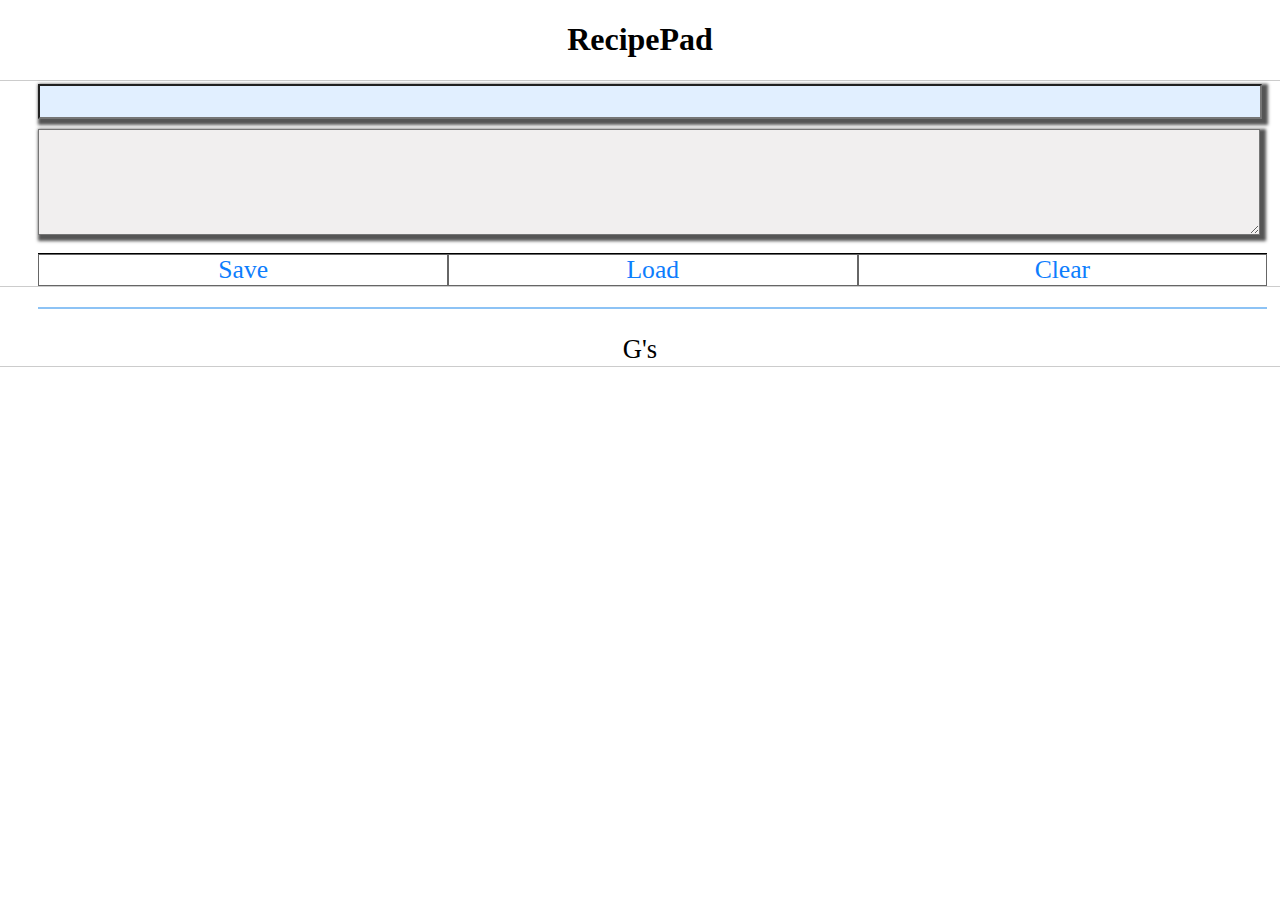
<file: js02/kadai/index.html>
<!DOCTYPE html>
<html>
<head>
<meta charset="UTF-8">
<title>myMemoPad</title>
<script src="js/jquery-2.1.3.min.js"></script>
<link rel="stylesheet" href="css/sample.css">
</head>
<body>
<header>
<h1>RecipePad</h1>
</header>
<main>
    <input type="text" id="key">
    <textarea id="memo"></textarea>
    <ul>
        <li id="save">Save</li>
        <li id="load">Load</li>
        <li id="clear">Clear</li>
    </ul>
</main>
<table id="list">
<!-- ここに追加データが挿入される -->
</table>
<script>

//1.Save クリックイベント
$("#save").on("click",function(){
    const key = $("#key").val();
    const value = $("#memo").val();
    localStorage.setItem(key , value);
    const html = '<tr><td>'+key+'</td><td>'+value+'</td></tr>';
    $("#list").append(html);
});

//2.Load クリックイベント
$("#load").on("click",function(){
    localStorage.getItem(key);
    const html = '<tr><td>'+key+'</td><td>'+value+'</td></tr>';
    $("#list").append(html);
});

//3.clear クリックイベント
$("#clear").on("click",function(){
    localStorage.clear();
    $("#list").empty();
});

//3.ページ読み込み：保存データ取得表示
for(let i=0; i<localStorage.length; i++){
    const key = localStorage.key(i);
    const value = localStorage.getItem(key);
    const html = '<tr><td>'+key+'</td><td>'+value+'</td></tr>';
    $("#list").append(html);
}

</script>
<footer><small>G's</small></footer>
</body>
</html>
</file>
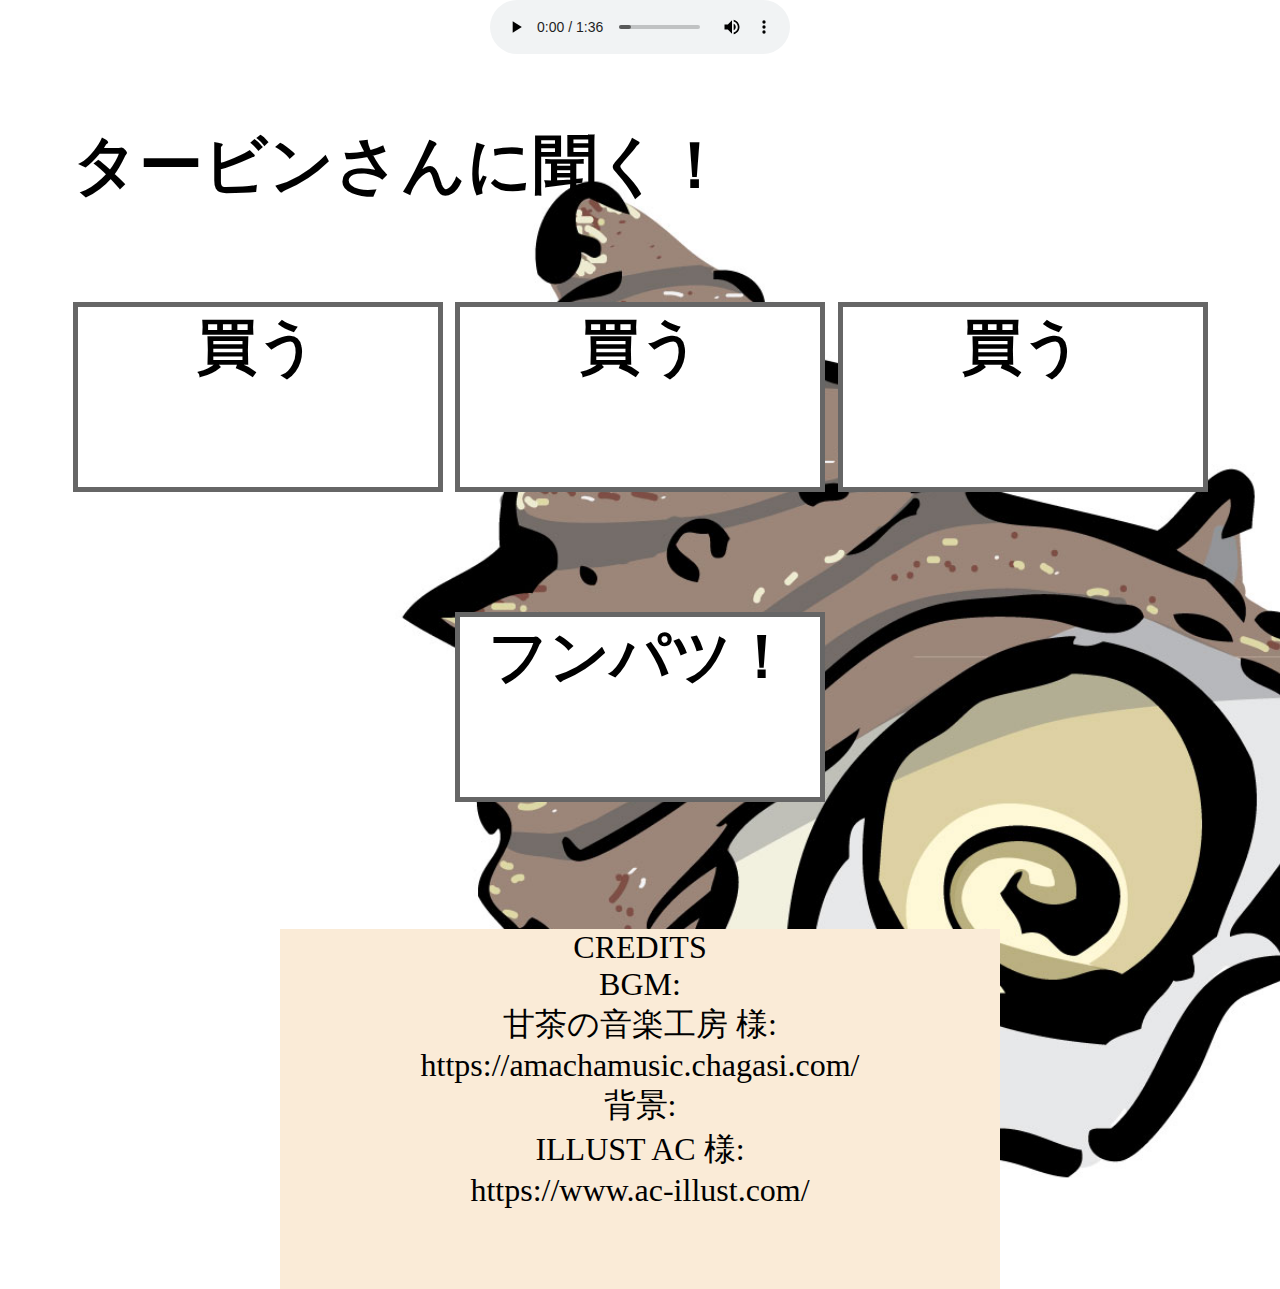
<file: js02/kadai/helper.html>
<!DOCTYPE html>
<html>
<head>
<meta charset="utf-8">
<meta name="viewport" content="width=device-width">
<script src="js/jquery-2.1.3.min.js"></script>
<link rel="stylesheet" href="css/helper.css">

<title>今日のご飯ヘルパー</title>
<audio src="audio/nohohonkissa.mp3" controls autoplay loop></audio>

</head>
<body background="img/1171357.jpg">

<header>
  <h1>タービンさんに聞く！</h1>
</header>

<main>
  <ul>
    <li id="buy1">買う</li>
    <li id="buy2">買う</li>
    <li id="buy3">買う</li>
  </ul>

  <ul>
    <li id="buy4">フンパツ！</li>
  </ul>  

</main>

<div crass="credits"><br>
  <p>
    CREDITS<br>
    BGM:<br>
    甘茶の音楽工房 様:<br>
    https://amachamusic.chagasi.com/<br>
    
    背景:<br>
    ILLUST AC 様:<br>
    https://www.ac-illust.com/<br>
  </p>
</div>


<footer></footer>

<script>
  //じゃんけん用のSCRIPTを書いてください
  //if(r==7 && r2==7 && r3==7){}←スリーセブンを作る際
  // let num = Math.random();  //小数点乱数
  // let r = Math.ceil(num*3);   //繰り上げ
  // console.log( r + "です" );
  let buy1
  let buy2
  let buy3

  $("#buy1").on("click" , function(){
    let num = Math.random();  //小数点乱数
    let r = Math.ceil(num*21); 
    pcnumber = r
    if(r == 1){
        $("#buy1").html("玉ねぎ");
    }
    if(r == 2){
        $("#buy1").html("にんじん");
    }
    if(r == 3){
        $("#buy1").html("白菜");
    }
    if(r == 4){
        $("#buy1").html("キャベツ");
    }
    if(r == 5){
        $("#buy1").html("牛肉");
    }
    if(r == 6){
        $("#buy1").html("豚肉");
    }
    if(r == 7){
        $("#buy1").html("鶏肉");
    }
    if(r == 8){
        $("#buy1").html("もやし");
    }
    if(r == 9){
        $("#buy1").html("ジャガイモ");
    }
    if(r == 10){
        $("#buy1").html("トマト");
    }
    if(r == 11){
        $("#buy1").html("キクラゲ");
    }
    if(r == 12){
        $("#buy1").html("サトイモ");
    }
    if(r == 13){
        $("#buy1").html("ピーマン");
    }
    if(r == 14){
        $("#buy1").html("ゴーヤ");
    }
    if(r == 15){
        $("#buy1").html("エリンギ");
    }
    if(r == 16){
        $("#buy1").html("ししとう");
    }
    if(r == 17){
        $("#buy1").html("カボチャ");
    }
    if(r == 18){
        $("#buy1").html("大根");
    }
    if(r == 19){
        $("#buy1").html("パプリカ");
    }
    if(r == 20){
        $("#buy1").html("レンコン");
    }
    if(r == 21){
        $("#buy1").html("長ネギ");
    }
  })

  $("#buy2").on("click" , function(){
    let num = Math.random();  //小数点乱数
    let r = Math.ceil(num*21); 
    pcnumber = r
    if(r == 1){
        $("#buy2").html("玉ねぎ");
    }
    if(r == 2){
        $("#buy2").html("にんじん");
    }
    if(r == 3){
        $("#buy2").html("白菜");
    }
    if(r == 4){
        $("#buy2").html("キャベツ");
    }
    if(r == 5){
        $("#buy2").html("牛肉");
    }
    if(r == 6){
        $("#buy2").html("豚肉");
    }
    if(r == 7){
        $("#buy2").html("鶏肉");
    }
    if(r == 8){
        $("#buy2").html("もやし");
    }
    if(r == 9){
        $("#buy2").html("ジャガイモ");
    }
    if(r == 10){
        $("#buy2").html("トマト");
    }
    if(r == 11){
        $("#buy2").html("キクラゲ");
    }
    if(r == 12){
        $("#buy2").html("サトイモ");
    }
    if(r == 13){
        $("#buy2").html("ピーマン");
    }
    if(r == 14){
        $("#buy2").html("ゴーヤ");
    }
    if(r == 15){
        $("#buy2").html("エリンギ");
    }
    if(r == 16){
        $("#buy2").html("ししとう");
    }
    if(r == 17){
        $("#buy2").html("カボチャ");
    }
    if(r == 18){
        $("#buy2").html("大根");
    }
    if(r == 19){
        $("#buy2").html("パプリカ");
    }
    if(r == 20){
        $("#buy2").html("レンコン");
    }
    if(r == 21){
        $("#buy2").html("長ネギ");
    }
  })

  $("#buy3").on("click" , function(){
    let num = Math.random();  //小数点乱数
    let r = Math.ceil(num*21); 
    pcnumber = r
    if(r == 1){
        $("#buy3").html("玉ねぎ");
    }
    if(r == 2){
        $("#buy3").html("にんじん");
    }
    if(r == 3){
        $("#buy3").html("白菜");
    }
    if(r == 4){
        $("#buy3").html("キャベツ");
    }
    if(r == 5){
        $("#buy3").html("牛肉");
    }
    if(r == 6){
        $("#buy3").html("豚肉");
    }
    if(r == 7){
        $("#buy3").html("鶏肉");
    }
    if(r == 8){
        $("#buy3").html("もやし");
    }
    if(r == 9){
        $("#buy3").html("ジャガイモ");
    }
    if(r == 10){
        $("#buy3").html("トマト");
    }
    if(r == 11){
        $("#buy3").html("キクラゲ");
    }
    if(r == 12){
        $("#buy3").html("サトイモ");
    }
    if(r == 13){
        $("#buy3").html("ピーマン");
    }
    if(r == 14){
        $("#buy3").html("ゴーヤ");
    }
    if(r == 15){
        $("#buy3").html("エリンギ");
    }
    if(r == 16){
        $("#buy3").html("ししとう");
    }
    if(r == 17){
        $("#buy3").html("カボチャ");
    }
    if(r == 18){
        $("#buy3").html("大根");
    }
    if(r == 19){
        $("#buy3").html("パプリカ");
    }
    if(r == 20){
        $("#buy3").html("レンコン");
    }
    if(r == 21){
        $("#buy3").html("長ネギ");
    }
  })

  $("#buy4").on("click" , function(){
    let num = Math.random();  //小数点乱数
    let s = Math.ceil(num*7); 
    buy4 = s
    if(s == 1){
        $("#buy4").html("熊の手");
    }
    if(s == 2){
        $("#buy4").html("燕の巣");
    }
    if(s == 3){
        $("#buy4").html("モリーユ");
    }
    if(s == 4){
        $("#buy4").html("浮き袋");
    }
    if(s == 5){
        $("#buy4").html("鶏冠");
    }
    if(s == 6){
        $("#buy4").html("ハンザキ");
    }
    if(s == 7){
        $("#buy4").html("太歳");
    }
  })

</script>
</body>
</html>
</file>
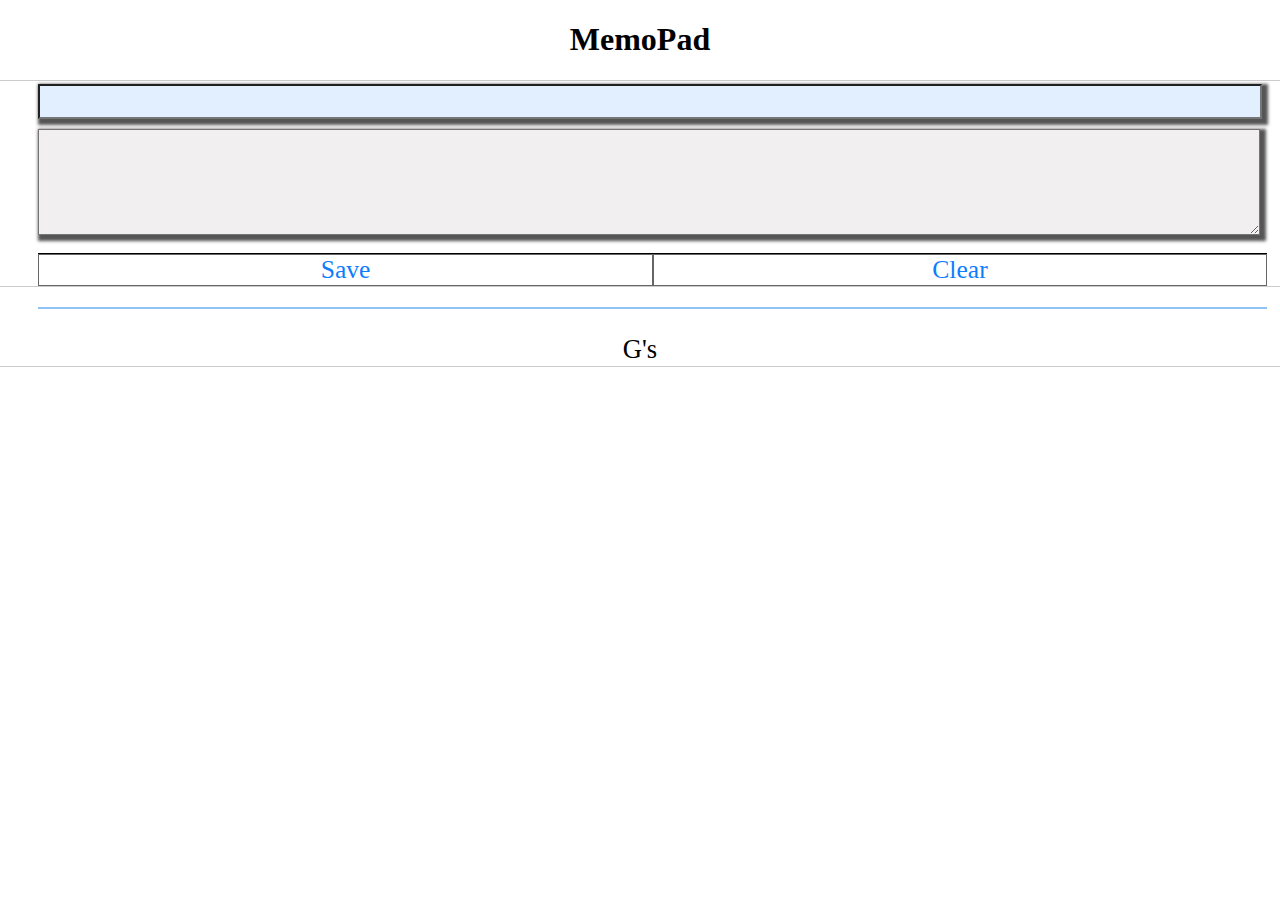
<file: js02/kadai/index_complete.html>
<!DOCTYPE html>
<html>
<head>
<meta charset="UTF-8">
<title>myMemoPad</title>
<script src="js/jquery-2.1.3.min.js"></script>
<link rel="stylesheet" href="css/sample.css">
</head>
<body>
<header>
<h1>MemoPad</h1>
</header>
<main>
    <input type="text" id="key">
    <textarea id="memo"></textarea>
    <ul>
        <li id="save">Save</li>
        <li id="clear">Clear</li>
    </ul>
</main>
<table id="list">
<!-- ここに追加データが挿入される -->
</table>
<script>

//1.Save クリックイベント
$("#save").on("click",function(){
    const key = $("#key").val();
    const value = $("#memo").val();
    localStorage.setItem(key,value);
    const html = '<tr><th>'+key+'</th><td>'+value+'</td></tr>';
    $("#list").append(html);
});

//2.clear クリックイベント
$("#clear").on("click",function(){
    localStorage.clear();
    $("#list").empty();
});

//3.ページ読み込み：保存データ取得表示
for(let i=0; i<localStorage.length; i++){
    const key   = localStorage.key(i);
    const value = localStorage.getItem(key);
    const html = '<tr><th>'+key+'</th><td>'+value+'</td></tr>';
    $("#list").append(html);
}

</script>
<footer><small>G's</small></footer>
</body>
</html>
</file>
<file: js02/kadai/css/sample.css>
body{
    margin:0;
    padding:0;
    text-align:left;
    font-size: 32px;
    width:100%;
    height: 180px;
}
header{
    background-color: #fff;
    border-bottom: 1px solid #ccc;
    text-align: center;
}
h1{
    font-size: 100%;
}
main{
    width:100%;
    display: block;
    border-bottom:1px solid #ccc;
    position:relative;
}
footer{
    background-color: #fff;
    border-bottom:1px solid #ccc;
    text-align: center;
}
p{
    font-size:200%;
    text-align: center;
    border-bottom:1px solid #fff;
    height:200px;
}
ul{
    padding: 0;
    border-top: 1px solid #000000;
    display:table;  /* 定義 */
    table-layout: fixed;
    width:96%;
    font-size: 80%;
    margin: 0 3%;
    text-align: center;
}
li{
    list-style-type:none;
    border: 1px solid #666;
    background-color: #fff;
    display:table-cell;  /* 定義 */
    cursor: pointer;
    color:#0d7dfd;
}
li:hover{
    background: #0d7dfd;
    color:#fff;
}
textarea{
  margin: 10px 3%;
  width: 95%;
  height: 100px;
  font-size:80%;
  box-shadow: 3px 3px 3px 3px #555;
  background-color:rgb(241, 239, 239);
}
#key{
    margin:0 3%;
    width: 95%;
    font-size:80%;
    background-color: #e1efff;
    box-shadow: 3px 3px 3px 3px #555;
}
table{
    margin: 20px 3%;
    border:1px solid #8dc3f5;
    width:96%;
    
}
th{
    width:30%;
    font-size:24px;
    background-color:#d0e7fc;
    border-bottom: 1px solid #8dc3f5;
}
td{
    font-size:16px;
    background-color:rgb(241, 239, 239);
    border-bottom: 1px solid #8dc3f5;
}
</file>
<file: js02/kadai/css/helper.css>
body{
    margin:0;
    padding:0;
    justify-content: space-between;
    font-size: 32px;
    background-size: cover;
    max-width: 1800px;
    text-align: center;
}
header{
    margin: auto;
    margin-top: 60px;
    margin-bottom: 60px;
    background-size: auto;
    text-align: center;
    height: 90px;
    font-family: Georgia, 'Times New Roman', Times, serif;
    font-weight: bold;
    font-size: 32px;
}
h1{
    text-align: center;
    justify-content: center;
    margin-top: 60px;
    margin-bottom: 60px;
    width: 800px;
}
footer{
    text-align: center;
}
p{
    font-size:100%;
    text-align: center;
    height:360px;
    width:720px;
    margin: auto;
    margin-bottom: 0;
    background-color: antiquewhite;
}
ul{
    padding: 0;
    display:flex;  /* 定義 */
    margin: 30px;
    padding: 30px;
    text-align: center;
    margin-top: 60px;
    margin-bottom: 60px;
    justify-content: space-evenly;
}   
li{
    text-align: center;
    list-style-type:none;
    border: 1px solid #666;
    display:flex;  /* 定義 */
    justify-content: space-between;
    width: 360px;
    height:180px;
    text-align: center;
    justify-content: center;
    font-size: 60px;
    font-weight: bold;
    border-width: 5px;
    background-color: white;
}
li:hover{
    background: yellow;
}

/*   ここから追加要素  */

.card1{
    width: 300px;
    height:auto;
}
.order{
    text-align: center;
    font-size: 60px;
}
.conclusion{
    text-align: center;
    font-size: 60px;
}
</file>
